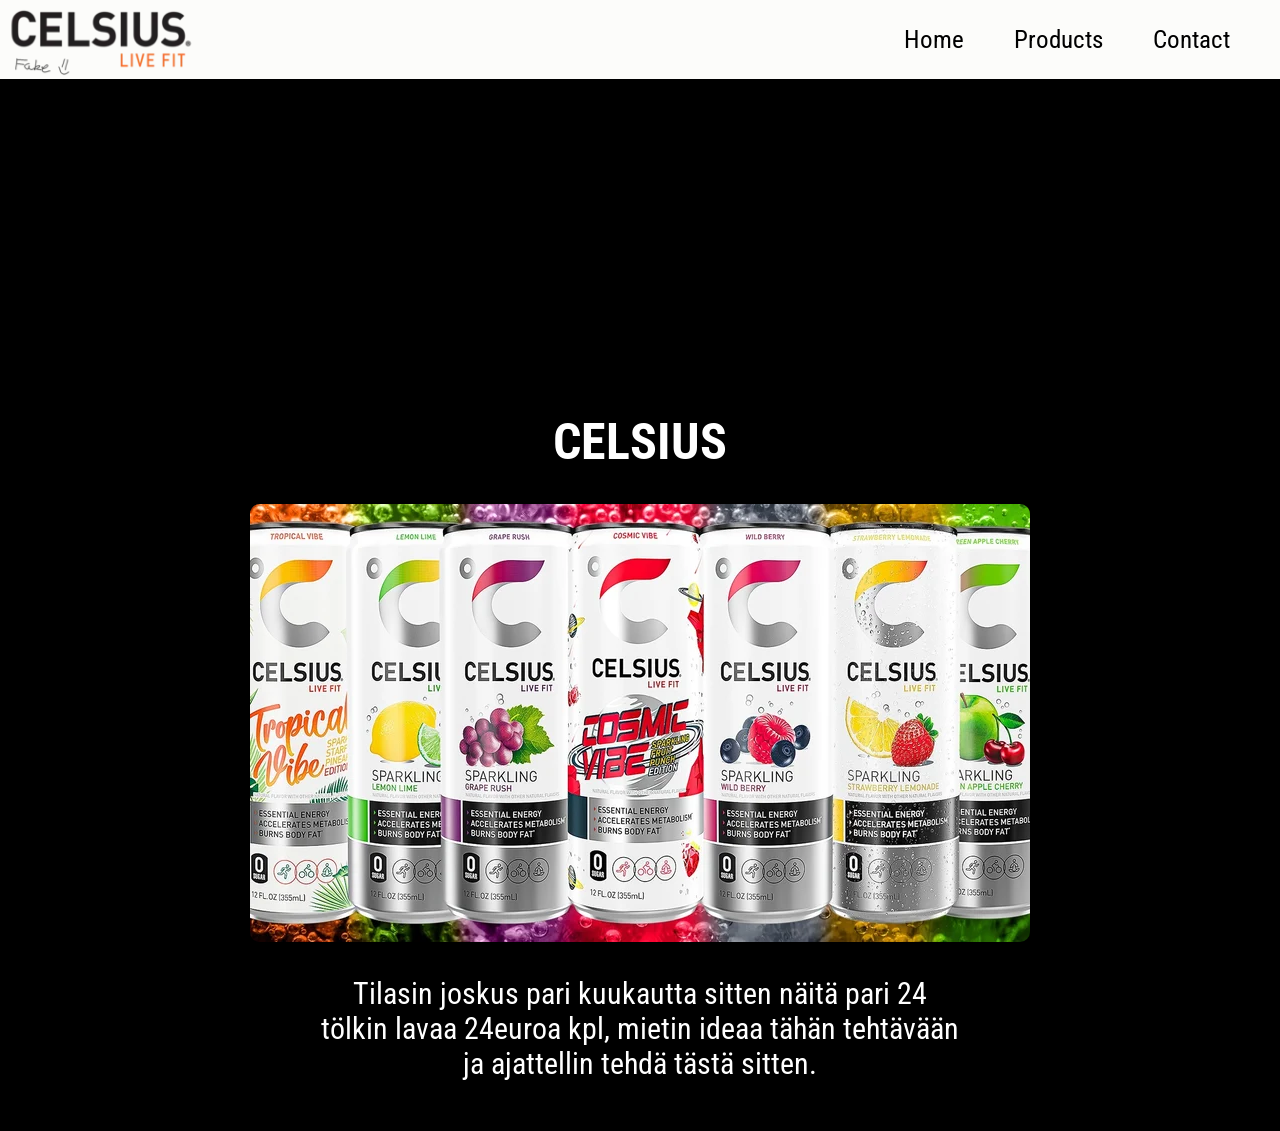
<file: index.html>
<!doctype html>
<html lang="en">
  <head>
    <meta charset="UTF-8" />
    <meta name="viewport" content="width=device-width, initial-scale=1.0" />
    <link rel="stylesheet" href="style.css" />
    <link rel="preconnect" href="https://fonts.googleapis.com" />
    <link rel="preconnect" href="https://fonts.gstatic.com" crossorigin />
    <link rel="preconnect" href="https://fonts.googleapis.com" />
    <link rel="preconnect" href="https://fonts.gstatic.com" crossorigin />
    <link
      href="https://fonts.googleapis.com/css2?family=Roboto+Condensed:ital,wght@0,100..900;1,100..900&display=swap"
      rel="stylesheet"
    />
    <title>Home Page</title>
  </head>
  <body>
    <div id="header">
      <header>
        <img src="logo.WebP" alt="logo" />
        <nav>
          <ul>
            <li><a href="index.html">Home</a></li>
            <li><a href="products.html">Products</a></li>
            <li><a href="contact.html">Contact</a></li>
          </ul>
        </nav>
      </header>
    </div>
    <div id="main_container">
      <h1>CELSIUS</h1>
      <div id="img_container">
        <img src="drinks.WebP" alt="celsius drinks" />
      </div>
      <p>
        Tilasin joskus pari kuukautta sitten näitä pari 24 tölkin lavaa 24euroa
        kpl, mietin ideaa tähän tehtävään ja ajattellin tehdä tästä sitten.
      </p>
    </div>
  </body>
</html>
</file>
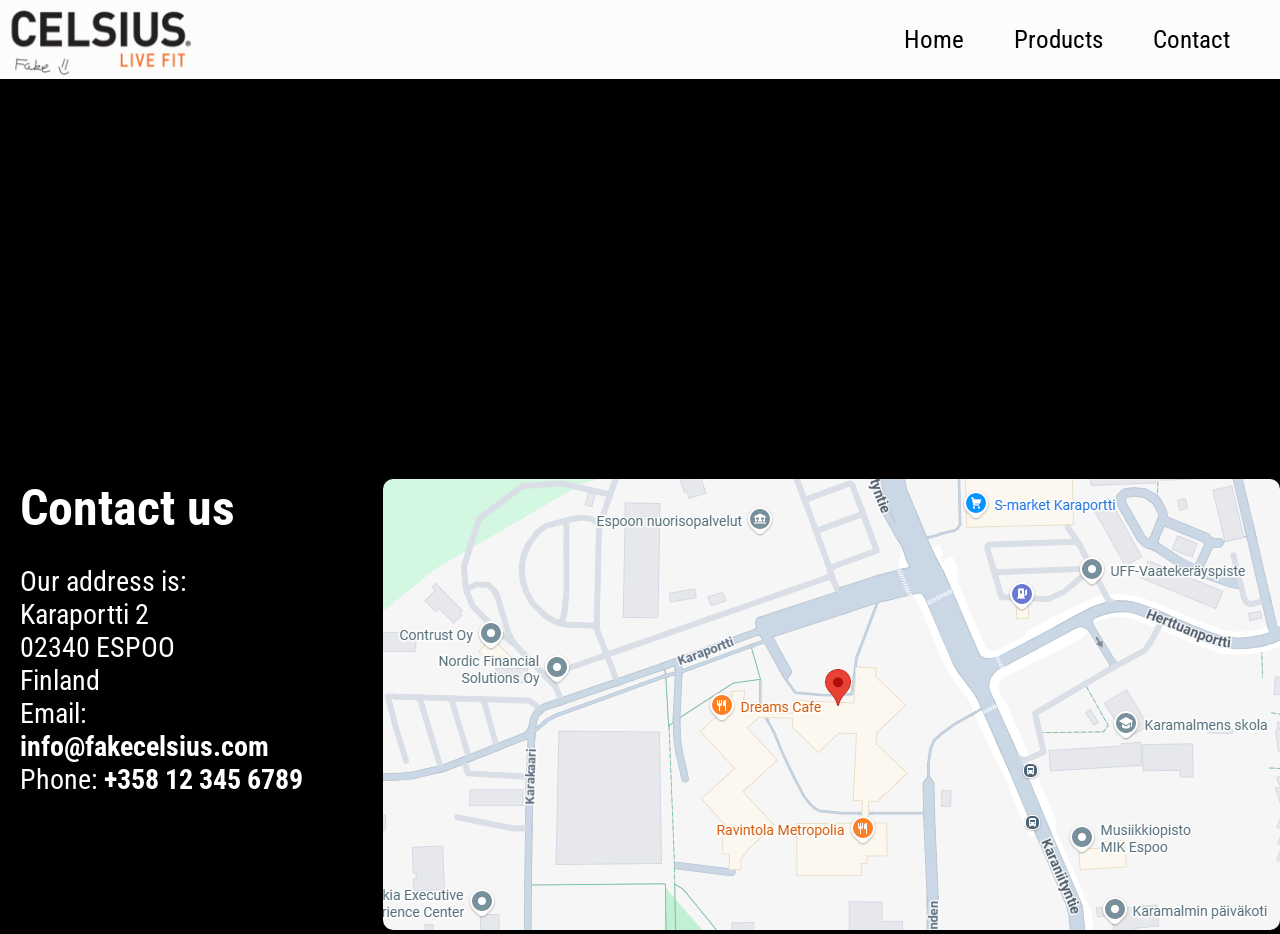
<file: contact.html>
<!doctype html>
<html lang="en">
  <head>
    <meta charset="UTF-8" />
    <meta name="viewport" content="width=device-width, initial-scale=1.0" />
    <link rel="stylesheet" href="style.css" />
    <link rel="preconnect" href="https://fonts.googleapis.com" />
    <link rel="preconnect" href="https://fonts.gstatic.com" crossorigin />
    <link
      href="https://fonts.googleapis.com/css2?family=Roboto+Condensed:ital,wght@0,100..900;1,100..900&display=swap"
      rel="stylesheet"
    />
    <title>Contact page</title>
  </head>
  <body>
    <div id="header">
      <header>
        <img src="logo.WebP" alt="logo" />
        <nav>
          <ul>
            <li><a href="index.html">Home</a></li>
            <li><a href="products.html">Products</a></li>
            <li><a href="contact.html">Contact</a></li>
          </ul>
        </nav>
      </header>
    </div>
    <div class="map_container">
      <div class="map_info">
        <h1>Contact us</h1>
        <p>
          Our address is: <br />Karaportti 2 <br />02340 ESPOO <br />Finland
          <br />Email: <b>info@fakecelsius.com</b> <br />Phone:
          <b>+358 12 345 6789</b>
        </p>
      </div>
      <div id="img_container">
        <img src="map.WebP" alt="celsius drinks" />
      </div>
    </div>
  </body>
</html>
</file>
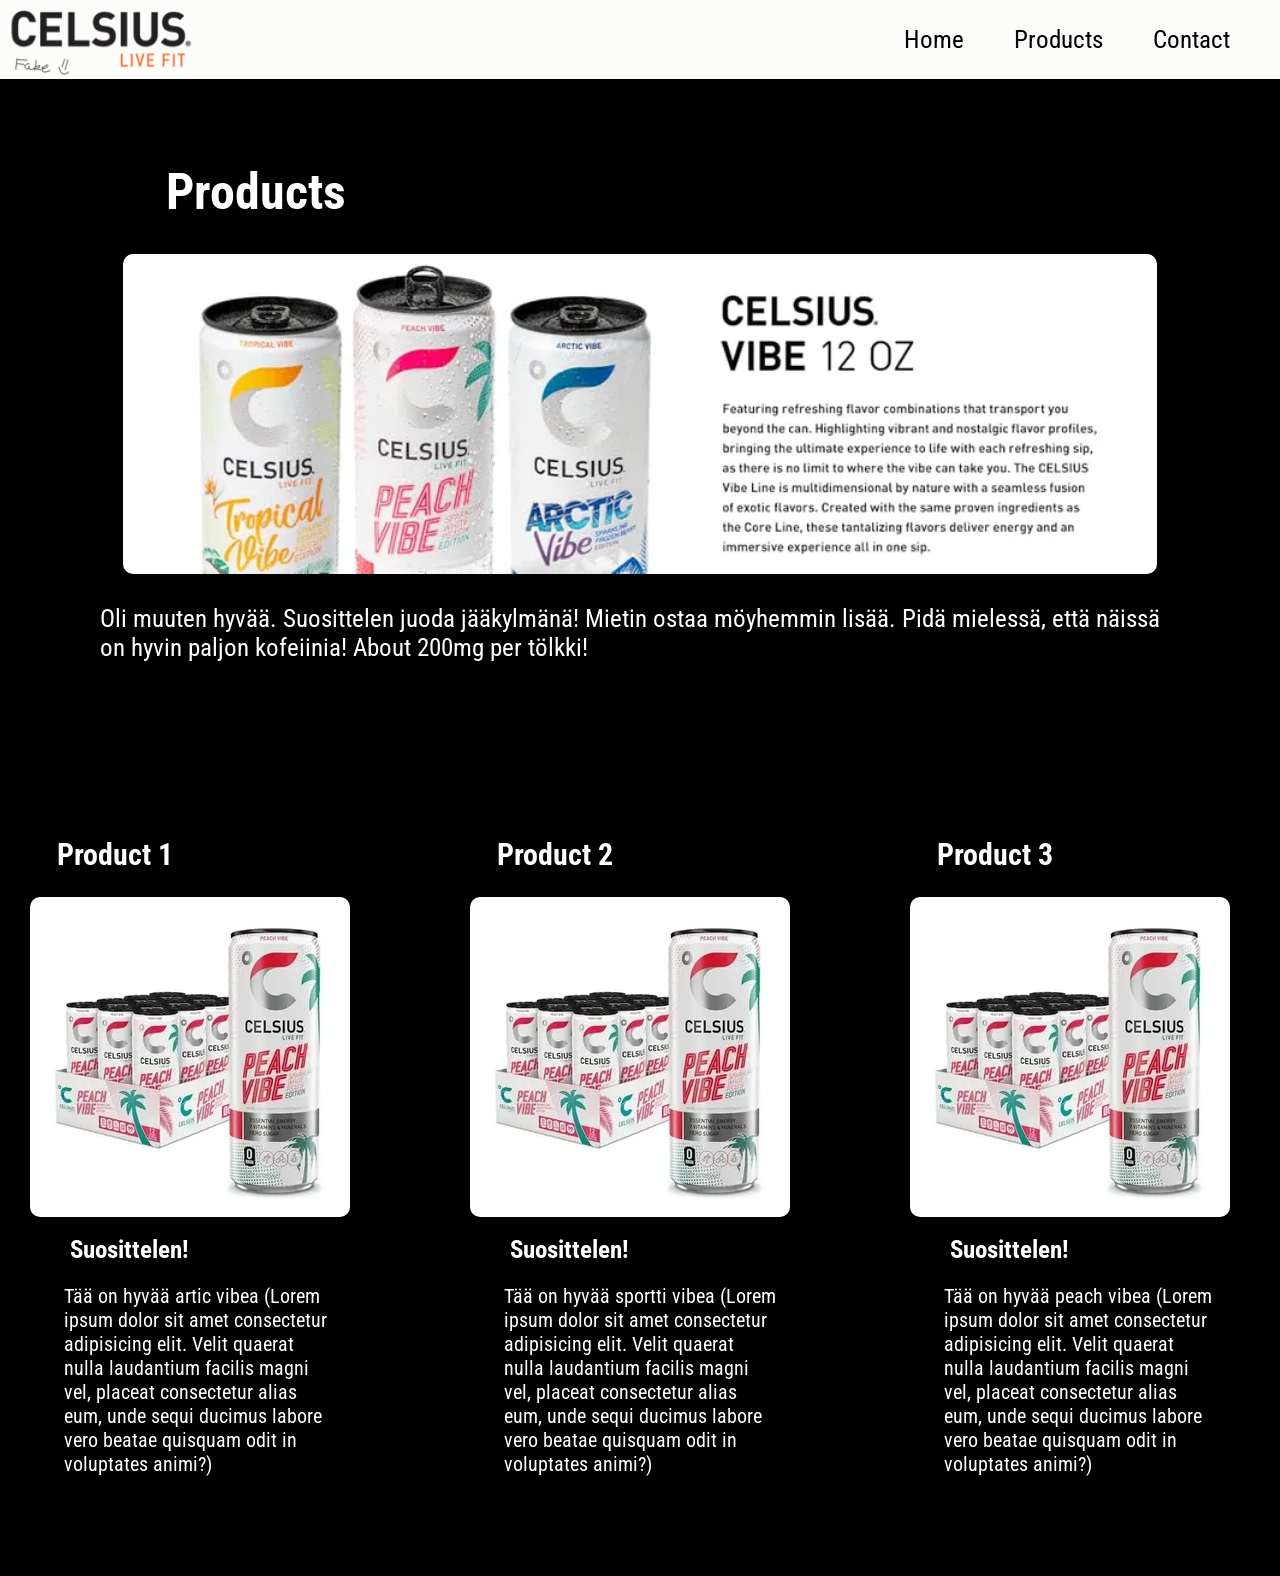
<file: products.html>
<!doctype html>
<html lang="en">
  <head>
    <meta charset="UTF-8" />
    <meta name="viewport" content="width=device-width, initial-scale=1.0" />
    <link rel="stylesheet" href="style.css" />
    <link rel="preconnect" href="https://fonts.googleapis.com" />
    <link rel="preconnect" href="https://fonts.gstatic.com" crossorigin />
    <link
      href="https://fonts.googleapis.com/css2?family=Roboto+Condensed:ital,wght@0,100..900;1,100..900&display=swap"
      rel="stylesheet"
    />
    <title>Products page</title>
  </head>
  <body>
    <div id="header">
      <header>
        <img src="logo.WebP" alt="logo" />
        <nav>
          <ul>
            <li><a href="index.html">Home</a></li>
            <li><a href="products.html">Products</a></li>
            <li><a href="contact.html">Contact</a></li>
          </ul>
        </nav>
      </header>
    </div>
    <div class="products_main_top">
      <h1>Products</h1>
      <img src="celsius_big.WebP" alt="" />
      <p>
        Oli muuten hyvää. Suosittelen juoda jääkylmänä! Mietin ostaa möyhemmin
        lisää. Pidä mielessä, että näissä on hyvin paljon kofeiinia! About 200mg
        per tölkki!
      </p>
    </div>

    <div id="products_main_products">
      <div class="products">
        <h2>Product 1</h2>
        <img src="product.WebP" alt="Product 1" />
        <h3>Suosittelen!</h3>
        <p>
          Tää on hyvää artic vibea (Lorem ipsum dolor sit amet consectetur
          adipisicing elit. Velit quaerat nulla laudantium facilis magni vel,
          placeat consectetur alias eum, unde sequi ducimus labore vero beatae
          quisquam odit in voluptates animi?)
        </p>
      </div>
      <div class="products">
        <h2>Product 2</h2>
        <img src="product.WebP" alt="Product 2" />
        <h3>Suosittelen!</h3>
        <p>
          Tää on hyvää sportti vibea (Lorem ipsum dolor sit amet consectetur
          adipisicing elit. Velit quaerat nulla laudantium facilis magni vel,
          placeat consectetur alias eum, unde sequi ducimus labore vero beatae
          quisquam odit in voluptates animi?)
        </p>
      </div>
      <div class="products">
        <h2>Product 3</h2>
        <img src="product.WebP" alt="Product 3" />
        <h3>Suosittelen!</h3>
        <p>
          Tää on hyvää peach vibea (Lorem ipsum dolor sit amet consectetur
          adipisicing elit. Velit quaerat nulla laudantium facilis magni vel,
          placeat consectetur alias eum, unde sequi ducimus labore vero beatae
          quisquam odit in voluptates animi?)
        </p>
      </div>
    </div>
  </body>
</html>
</file>
<file: style.css>
* {
  font-family: "Roboto Condensed", sans-serif;
}

body {
  margin: 0 auto;
  background-color: black;
}

#header {
  background-color: #fcfcfa;
}

header {
  display: flex;
  flex-direction: row;
  justify-content: space-between;
  max-width: 1440px;
  margin: 0 auto;
}

header img {
  width: 200px;
  height: auto;
}

header ul {
  display: flex;
  font-size: 25px;
  list-style: none;
}

header ul li a {
  padding-right: 50px;
  text-decoration: none;
  color: #000000;
}

#main_content {
  display: flex;
  flex-direction: column;
  align-items: center;
  justify-content: center;
  height: 100%;
}

#main_content h1 {
  font-size: 30px;
  font-style: bold;
}

#main_container {
  display: flex;
  justify-content: center;
  align-items: center;
  flex-direction: column;
  margin-top: 300px;
}

#img_container img {
  border-radius: 10px;
  box-shadow: 10px 10px 20px #000000;
}

#main_container h1 {
  color: #ffffff;
  font-size: 50px;
}

#main_container p {
  width: 50%;
  text-align: center;
  color: #ffffff;
  font-size: 30px;
  margin-top: 30px;
  margin-bottom: 50px;
}

.products_main_top {
  display: flex;
  justify-content: center;
  align-items: center;
  flex-direction: column;
  margin: 0 auto;
  max-width: 1440px;
  margin-top: 50px;
}

.products_main_top img {
  height: 320px;
  border-radius: 10px;
  box-shadow: 10px 10px 20px #000000;
  margin: 0 auto;
}

.products_main_top p {
  max-width: 1080px;
  color: #ffffff;
  font-size: 25px;
  margin-top: 30px;
  margin-bottom: 50px;
  margin-left: 20px;
  margin-right: 20px;
}

.products_main_top h1 {
  margin-right: 60%;
  color: #ffffff;
  font-size: 50px;
}

#products_main_products {
  display: flex;
  justify-content: center;
  align-items: center;
  max-width: 1440px;
  margin: 0 auto;
  margin-bottom: 80px;
}

.products {
  margin-top: 100px;
  display: flex;
  justify-content: center;
  align-items: center;
  flex-direction: column;
  max-width: 1440px;
  padding-right: 50px;
  padding-left: 50px;
}

.products p {
  max-width: 400px;
  color: #ffffff;
  font-size: 20px;
  max-width: 80%;
}

.products h2 {
  margin-right: 50%;
  color: #ffffff;
  font-size: 30px;
}

.products h3 {
  margin-right: 45%;
  color: #ffffff;
  font-size: 25px;
  margin: 0 auto;
  margin-left: 40px;
  margin-top: 18px;
}
.products img {
  height: 320px;
  border-radius: 10px;
  box-shadow: 10px 10px 20px #000000;
  margin: 0 auto;
  margin-right: 20px;
}

.map_container {
  max-width: 1440px;
  display: flex;
  margin: 0 auto;
  margin-top: 400px;
}

.map_info {
  display: flex;
  flex-direction: column;
  align-items: flex-start;
  margin-left: 20px;
  padding-right: 60px;
}

.map_info h1 {
  margin: 0;
  color: #ffffff;
  font-size: 50px;
}

.map_info p {
  max-width: 100%;
  color: #ffffff;
  font-size: 28px;
}
</file>
